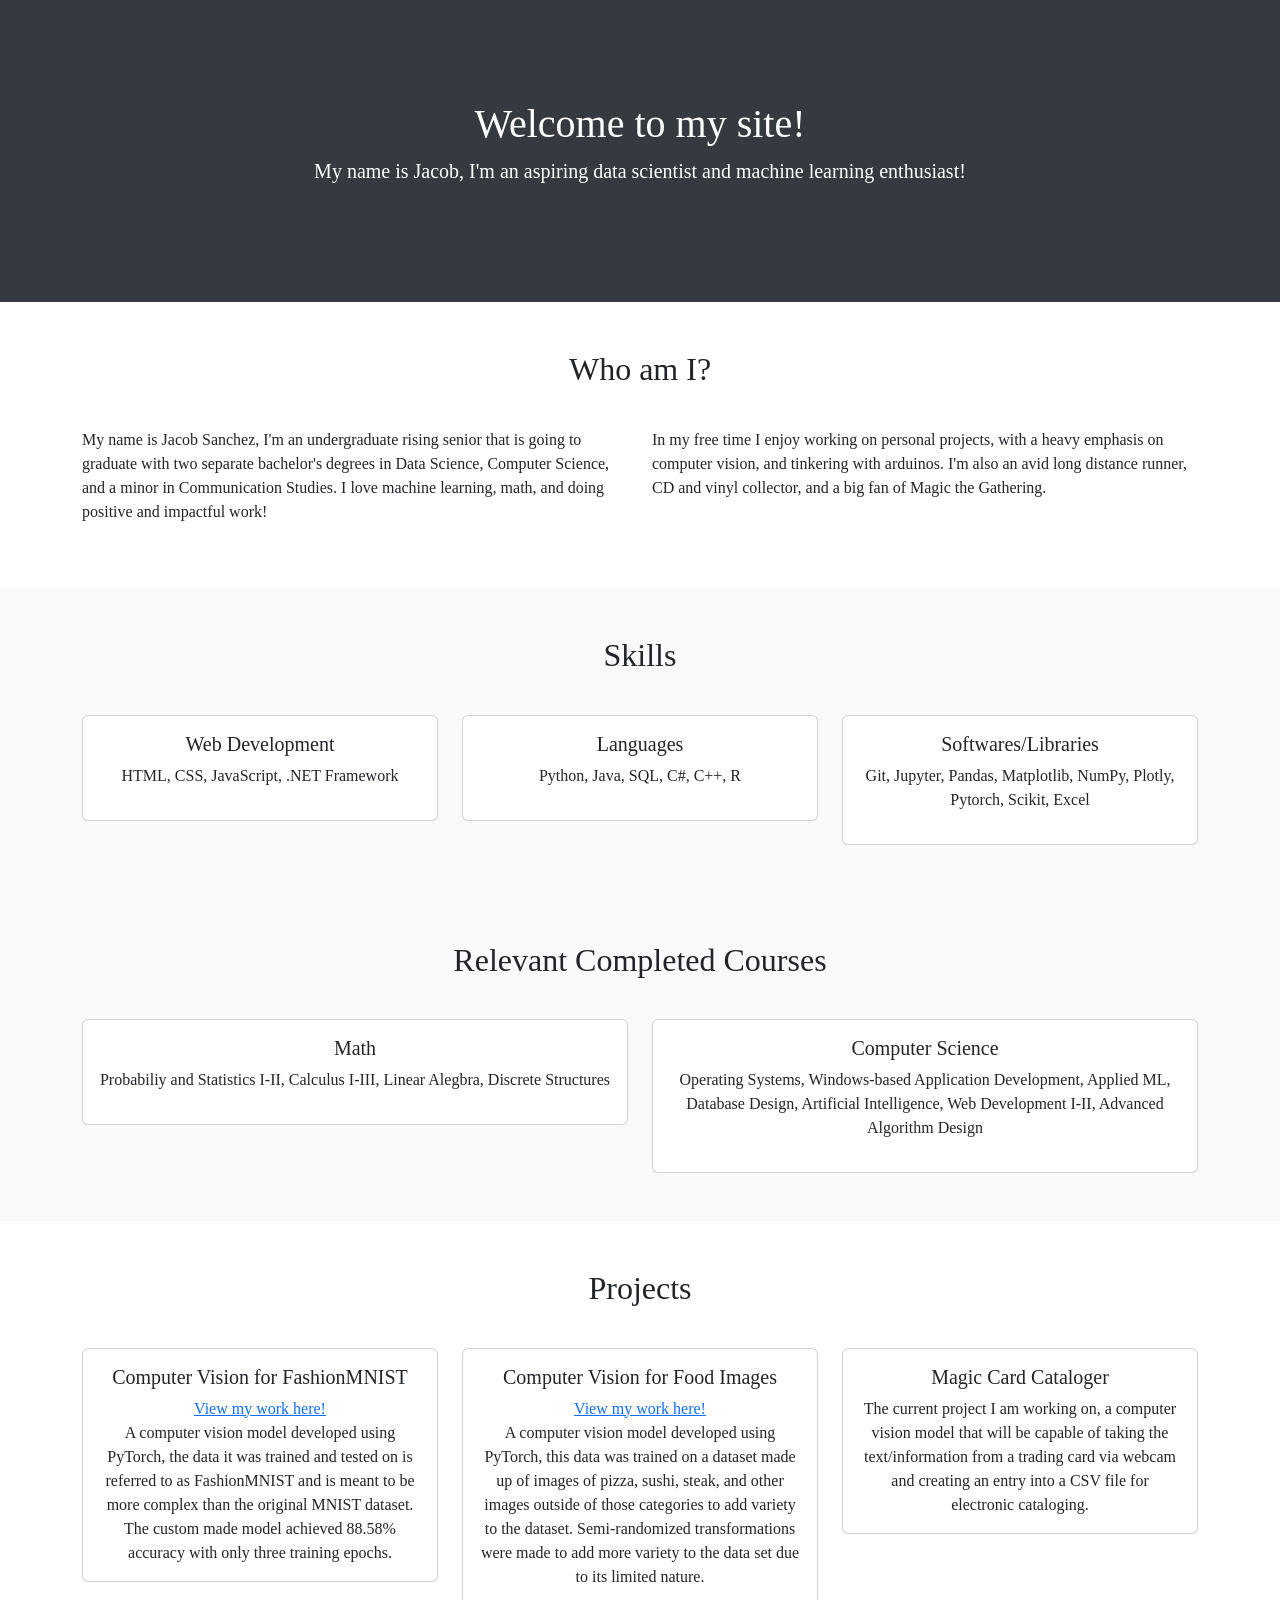
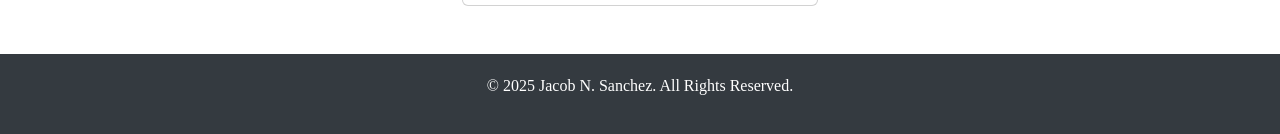
<file: index.html>
<!DOCTYPE html>
<html lang="en">
  <head>
    <meta charset="UTF-8" />
    <meta name="viewport" content="width=device-width, initial-scale=1.0" />
    <meta http-equiv="X-UA-Compatible" content="ie=edge" />
    <title>Jacob N. Sanchez</title>
    <!-- Bootstrap CSS -->
    <link
      href="https://cdn.jsdelivr.net/npm/bootstrap@5.3.0-alpha1/dist/css/bootstrap.min.css"
      rel="stylesheet"
    />
    <!-- Optional: Google Fonts -->
    <link
      href="https://fonts.googleapis.com/css2?family=Roboto:wght@400;700&display=swap"
      rel="stylesheet"
    />
    <style>
      body {
        font-family: "Times New Roman", serif;
      }
      .hero {
        background-color: #343a40;
        color: white;
        padding: 100px 0;
      }
      .section-heading {
        margin-bottom: 40px;
      }
      .card-body {
        text-align: center;
      }
      .card-footer {
        text-align: center;
        font-size: 0.9em;
      }
      footer {
        background-color: #343a40;
        color: rgb(255, 255, 255);
        padding: 20px 0;
      }
    </style>
  </head>
  <body>
    <!-- Hero Section -->
    <header class="hero text-center">
      <div class="container">
        <h1>Welcome to my site!</h1>
        <p class="lead">
          My name is Jacob, I'm an aspiring data scientist and machine learning
          enthusiast!
        </p>
      </div>
    </header>

    <!-- About Me Section -->
    <section id="about" class="container py-5">
      <h2 class="section-heading text-center">Who am I?</h2>
      <div class="row">
        <div class="col-md-6">
          <p>
            My name is Jacob Sanchez, I'm an undergraduate rising senior that is
            going to graduate with two separate bachelor's degrees in Data
            Science, Computer Science, and a minor in Communication Studies. I
            love machine learning, math, and doing positive and impactful work!
          </p>
        </div>
        <div class="col-md-6">
          <p>
            In my free time I enjoy working on personal projects, with a heavy
            emphasis on computer vision, and tinkering with arduinos. I'm also
            an avid long distance runner, CD and vinyl collector, and a big fan
            of Magic the Gathering.
          </p>
        </div>
      </div>
    </section>

    <!-- Skills Section -->
    <section id="skills" class="bg-light py-5">
      <div class="container">
        <h2 class="section-heading text-center">Skills</h2>
        <div class="row">
          <div class="col-md-4">
            <div class="card">
              <div class="card-body">
                <h5 class="card-title">Web Development</h5>
                <p>HTML, CSS, JavaScript, .NET Framework</p>
              </div>
            </div>
          </div>
          <div class="col-md-4">
            <div class="card">
              <div class="card-body">
                <h5 class="card-title">Languages</h5>
                <p>Python, Java, SQL, C#, C++, R</p>
              </div>
            </div>
          </div>
          <div class="col-md-4">
            <div class="card">
              <div class="card-body">
                <h5 class="card-title">Softwares/Libraries</h5>
                <p>
                  Git, Jupyter, Pandas, Matplotlib, NumPy, Plotly, Pytorch,
                  Scikit, Excel
                </p>
              </div>
            </div>
          </div>
        </div>
      </div>
    </section>
    <!-- Coursework Section -->
    <section id="skills" class="bg-light py-5">
      <div class="container">
        <h2 class="section-heading text-center">Relevant Completed Courses</h2>
        <div class="row">
          <div class="col-md-6">
            <div class="card">
              <div class="card-body">
                <h5 class="card-title">Math</h5>
                <p>
                  Probabiliy and Statistics I-II, Calculus I-III, Linear
                  Alegbra, Discrete Structures
                </p>
              </div>
            </div>
          </div>
          <div class="col-md-6">
            <div class="card">
              <div class="card-body">
                <h5 class="card-title">Computer Science</h5>
                <p>
                  Operating Systems, Windows-based Application Development,
                  Applied ML, Database Design, Artificial Intelligence, Web
                  Development I-II, Advanced Algorithm Design
                </p>
              </div>
            </div>
          </div>
        </div>
      </div>
    </section>
    <!-- Projects Section -->
    <section id="projects" class="py-5">
      <div class="container">
        <h2 class="section-heading text-center">Projects</h2>
        <div class="row">
          <div class="col-md-4">
            <div class="card">
              <!-- <img src="https://via.placeholder.com/300" class="card-img-top" alt="Project 1"> -->
              <div class="card-body">
                <h5 class="card-title">Computer Vision for FashionMNIST</h5>
                <a
                  href="https://colab.research.google.com/drive/1bP5331OATtmpH8gL7ugXSWpUpb5Lp_1r?usp=sharing"
                  target="_blank"
                  >View my work here!</a
                >
                <p class="card-text">
                  A computer vision model developed using PyTorch, the data it
                  was trained and tested on is referred to as FashionMNIST and
                  is meant to be more complex than the original MNIST dataset.
                  The custom made model achieved 88.58% accuracy with only three
                  training epochs.
                </p>
              </div>
            </div>
          </div>
          <div class="col-md-4">
            <div class="card">
              <!-- <img src="https://via.placeholder.com/300" class="card-img-top" alt="Project 2"> -->
              <div class="card-body">
                <h5 class="card-title">Computer Vision for Food Images</h5>
                <a
                  href="https://colab.research.google.com/drive/160UM9w8QJC-emCBgFGYTyoJZGbjGa_j8?usp=sharing"
                  target="_blank"
                  >View my work here!</a
                >
                <p class="card-text">
                  A computer vision model developed using PyTorch, this data was
                  trained on a dataset made up of images of pizza, sushi, steak,
                  and other images outside of those categories to add variety to
                  the dataset. Semi-randomized transformations were made to add
                  more variety to the data set due to its limited nature.
                </p>
              </div>
            </div>
          </div>
          <div class="col-md-4">
            <div class="card">
              <!--  <img src="https://via.placeholder.com/300" class="card-img-top" alt="Project 3"> -->
              <div class="card-body">
                <h5 class="card-title">Magic Card Cataloger</h5>
                <p class="card-text">
                  The current project I am working on, a computer vision model
                  that will be capable of taking the text/information from a
                  trading card via webcam and creating an entry into a CSV file
                  for electronic cataloging.
                </p>
              </div>
            </div>
          </div>
        </div>
      </div>
    </section>

    <!-- Contact Section -->
    <!--  <section id="contact" class="bg-light py-5">
        <div class="container">
            <h2 class="section-heading text-center">Contact Me</h2>
            <form>
                <div class="form-group">
                    <label for="name">Jacob N. Sanchez</label>
                    <input type="text" class="form-control" id="name" placeholder="Enter your name">
                </div>
                <div class="form-group">
                    <label for="email">jacob.sanchez.yr1@gmail.com</label>
                    <input type="email" class="form-control" id="email" placeholder="Enter your email">
                </div>
                <div class="form-group">
                    <label for="message">Message</label>
                    <textarea class="form-control" id="message" rows="4" placeholder="Your message"></textarea>
                </div>
                <button type="submit" class="btn btn-primary mt-3">Send Message</button>
            </form>
        </div>
    </section>
-->
    <!-- Footer -->
    <footer>
      <div class="container text-center">
        <p>&copy; 2025 Jacob N. Sanchez. All Rights Reserved.</p>
      </div>
    </footer>

    <!-- Bootstrap JS and dependencies -->
    <script src="https://cdn.jsdelivr.net/npm/@popperjs/core@2.11.6/dist/umd/popper.min.js"></script>
    <script src="https://cdn.jsdelivr.net/npm/bootstrap@5.3.0-alpha1/dist/js/bootstrap.min.js"></script>
  </body>
</html>
</file>
